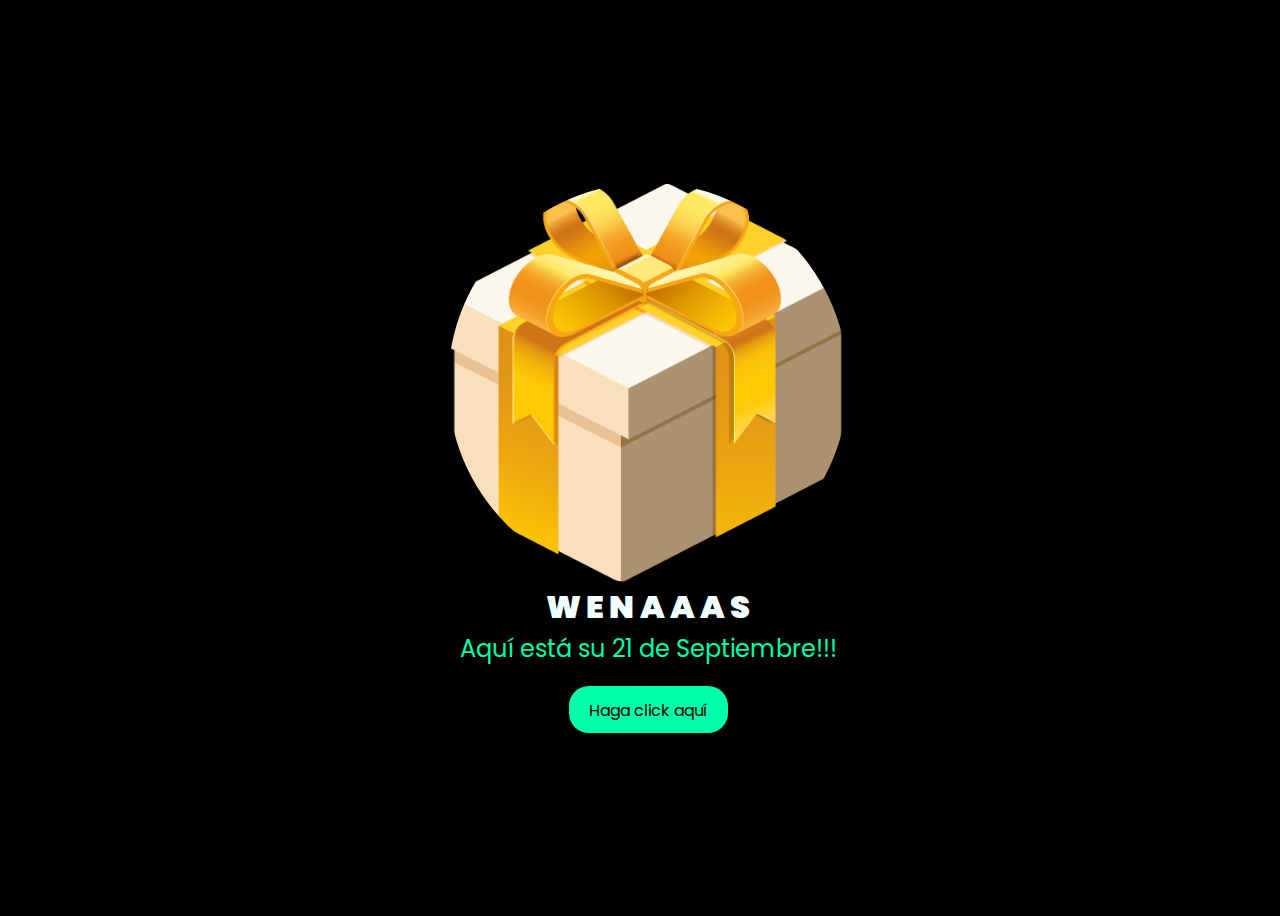
<file: index.html>
<!DOCTYPE html>
<html lang="en">
<head>
    <meta charset="UTF-8">
    <meta http-equiv="X-UA-Compatible" content="IE=edge">
    <meta name="viewport" content="width=device-width, initial-scale=1.0">
    <link rel="stylesheet" href="css/style.css">
    <img class="img" src="cajita.webp" alt="Descripción de la imagen">
    <title>pa usted</title>
</head>
<body>
    <div class="greetings">

        <span>W</span>
        <span>E</span>
        <span>N</span>
        <span>A</span>
        <span>A</span>
        <span>A</span>
        <span>S</span>
    </div>
    <div class="greetings">
      
    </div>
    <div class="description">
        <span>Aquí está su 21 de Septiembre!!!</span>
    </div>
    <div class="button">
        <button>
            <a href="FLORES.html">Haga click aquí</a>
        </button>
        
    </div>
</body>
</html>
</file>
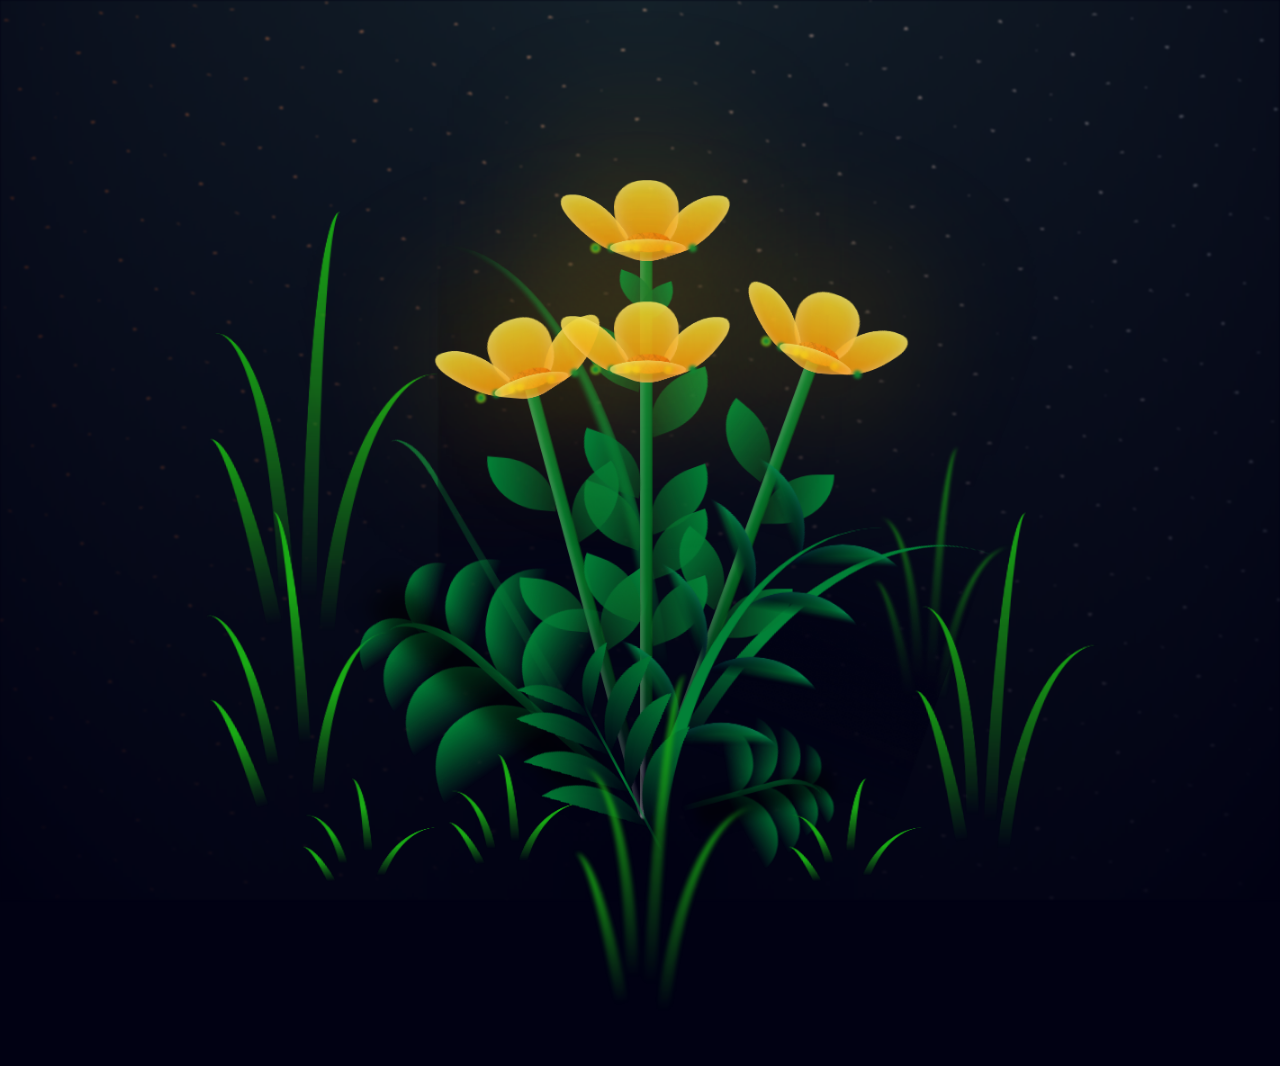
<file: FLORES.html>
<!DOCTYPE html>
<html lang="en" >
<head>
  <meta charset="UTF-8">
  <title>pa usted
  </title>
    <link rel="stylesheet" href="css/main.css">

</head>
<body>
<!-- partial:index.partial.html -->
<body class="container">
  <div class="night"></div>
  <div class="flowers">
    <div class="flower flower--1">
      <div class="flower__leafs flower__leafs--1">
        <div class="flower__leaf flower__leaf--1"></div>
        <div class="flower__leaf flower__leaf--2"></div>
        <div class="flower__leaf flower__leaf--3"></div>
        <div class="flower__leaf flower__leaf--4"></div>
        <div class="flower__white-circle"></div>

        <div class="flower__light flower__light--1"></div>
        <div class="flower__light flower__light--2"></div>
        <div class="flower__light flower__light--3"></div>
        <div class="flower__light flower__light--4"></div>
        <div class="flower__light flower__light--5"></div>
        <div class="flower__light flower__light--6"></div>
        <div class="flower__light flower__light--7"></div>
        <div class="flower__light flower__light--8"></div>

      </div>
      <div class="flower__line">
        <div class="flower__line__leaf flower__line__leaf--1"></div>
        <div class="flower__line__leaf flower__line__leaf--2"></div>
        <div class="flower__line__leaf flower__line__leaf--3"></div>
        <div class="flower__line__leaf flower__line__leaf--4"></div>
        <div class="flower__line__leaf flower__line__leaf--5"></div>
        <div class="flower__line__leaf flower__line__leaf--6"></div>
      </div>
    </div>

    <div class="flower flower--2">
      <div class="flower__leafs flower__leafs--2">
        <div class="flower__leaf flower__leaf--1"></div>
        <div class="flower__leaf flower__leaf--2"></div>
        <div class="flower__leaf flower__leaf--3"></div>
        <div class="flower__leaf flower__leaf--4"></div>
        <div class="flower__white-circle"></div>

        <div class="flower__light flower__light--1"></div>
        <div class="flower__light flower__light--2"></div>
        <div class="flower__light flower__light--3"></div>
        <div class="flower__light flower__light--4"></div>
        <div class="flower__light flower__light--5"></div>
        <div class="flower__light flower__light--6"></div>
        <div class="flower__light flower__light--7"></div>
        <div class="flower__light flower__light--8"></div>

      </div>
      <div class="flower__line">
        <div class="flower__line__leaf flower__line__leaf--1"></div>
        <div class="flower__line__leaf flower__line__leaf--2"></div>
        <div class="flower__line__leaf flower__line__leaf--3"></div>
        <div class="flower__line__leaf flower__line__leaf--4"></div>
      </div>
    </div>

    <div class="flower flower--3">
      <div class="flower__leafs flower__leafs--3">
        <div class="flower__leaf flower__leaf--1"></div>
        <div class="flower__leaf flower__leaf--2"></div>
        <div class="flower__leaf flower__leaf--3"></div>
        <div class="flower__leaf flower__leaf--4"></div>
        <div class="flower__white-circle"></div>

        <div class="flower__light flower__light--1"></div>
        <div class="flower__light flower__light--2"></div>
        <div class="flower__light flower__light--3"></div>
        <div class="flower__light flower__light--4"></div>
        <div class="flower__light flower__light--5"></div>
        <div class="flower__light flower__light--6"></div>
        <div class="flower__light flower__light--7"></div>
        <div class="flower__light flower__light--8"></div>

      </div>
      <div class="flower__line">
        <div class="flower__line__leaf flower__line__leaf--1"></div>
        <div class="flower__line__leaf flower__line__leaf--2"></div>
        <div class="flower__line__leaf flower__line__leaf--3"></div>
        <div class="flower__line__leaf flower__line__leaf--4"></div>
      </div>
    </div>
    <div class="flower flower--4">
      <div class="flower__leafs flower__leafs--3">
        <div class="flower__leaf flower__leaf--1"></div>
        <div class="flower__leaf flower__leaf--2"></div>
        <div class="flower__leaf flower__leaf--3"></div>
        <div class="flower__leaf flower__leaf--4"></div>
        <div class="flower__white-circle"></div>

        <div class="flower__light flower__light--1"></div>
        <div class="flower__light flower__light--2"></div>
        <div class="flower__light flower__light--3"></div>
        <div class="flower__light flower__light--4"></div>
        <div class="flower__light flower__light--5"></div>
        <div class="flower__light flower__light--6"></div>
        <div class="flower__light flower__light--7"></div>
        <div class="flower__light flower__light--8"></div>

      </div>
      <div class="flower__line">
        <div class="flower__line__leaf flower__line__leaf--1"></div>
        <div class="flower__line__leaf flower__line__leaf--2"></div>
        <div class="flower__line__leaf flower__line__leaf--3"></div>
        <div class="flower__line__leaf flower__line__leaf--4"></div>
      </div>
    </div>

    <div class="grow-ans" style="--d:1.2s">
      <div class="flower__g-long">
        <div class="flower__g-long__top"></div>
        <div class="flower__g-long__bottom"></div>
      </div>
    </div>

    <div class="growing-grass">
      <div class="flower__grass flower__grass--1">
        <div class="flower__grass--top"></div>
        <div class="flower__grass--bottom"></div>
        <div class="flower__grass__leaf flower__grass__leaf--1"></div>
        <div class="flower__grass__leaf flower__grass__leaf--2"></div>
        <div class="flower__grass__leaf flower__grass__leaf--3"></div>
        <div class="flower__grass__leaf flower__grass__leaf--4"></div>
        <div class="flower__grass__leaf flower__grass__leaf--5"></div>
        <div class="flower__grass__leaf flower__grass__leaf--6"></div>
        <div class="flower__grass__leaf flower__grass__leaf--7"></div>
        <div class="flower__grass__leaf flower__grass__leaf--8"></div>
        <div class="flower__grass__overlay"></div>
      </div>
    </div>

    <div class="growing-grass">
      <div class="flower__grass flower__grass--2">
        <div class="flower__grass--top"></div>
        <div class="flower__grass--bottom"></div>
        <div class="flower__grass__leaf flower__grass__leaf--1"></div>
        <div class="flower__grass__leaf flower__grass__leaf--2"></div>
        <div class="flower__grass__leaf flower__grass__leaf--3"></div>
        <div class="flower__grass__leaf flower__grass__leaf--4"></div>
        <div class="flower__grass__leaf flower__grass__leaf--5"></div>
        <div class="flower__grass__leaf flower__grass__leaf--6"></div>
        <div class="flower__grass__leaf flower__grass__leaf--7"></div>
        <div class="flower__grass__leaf flower__grass__leaf--8"></div>
        <div class="flower__grass__overlay"></div>
      </div>
    </div>

    <div class="grow-ans" style="--d:2.4s">
      <div class="flower__g-right flower__g-right--1">
        <div class="leaf"></div>
      </div>
    </div>

    <div class="grow-ans" style="--d:2.8s">
      <div class="flower__g-right flower__g-right--2">
        <div class="leaf"></div>
      </div>
    </div>

    <div class="grow-ans" style="--d:2.8s">
      <div class="flower__g-front">
        <div class="flower__g-front__leaf-wrapper flower__g-front__leaf-wrapper--1">
          <div class="flower__g-front__leaf"></div>
        </div>
        <div class="flower__g-front__leaf-wrapper flower__g-front__leaf-wrapper--2">
          <div class="flower__g-front__leaf"></div>
        </div>
        <div class="flower__g-front__leaf-wrapper flower__g-front__leaf-wrapper--3">
          <div class="flower__g-front__leaf"></div>
        </div>
        <div class="flower__g-front__leaf-wrapper flower__g-front__leaf-wrapper--4">
          <div class="flower__g-front__leaf"></div>
        </div>
        <div class="flower__g-front__leaf-wrapper flower__g-front__leaf-wrapper--5">
          <div class="flower__g-front__leaf"></div>
        </div>
        <div class="flower__g-front__leaf-wrapper flower__g-front__leaf-wrapper--6">
          <div class="flower__g-front__leaf"></div>
        </div>
        <div class="flower__g-front__leaf-wrapper flower__g-front__leaf-wrapper--7">
          <div class="flower__g-front__leaf"></div>
        </div>
        <div class="flower__g-front__leaf-wrapper flower__g-front__leaf-wrapper--8">
          <div class="flower__g-front__leaf"></div>
        </div>
        <div class="flower__g-front__line"></div>
      </div>
    </div>

    <div class="grow-ans" style="--d:3.2s">
      <div class="flower__g-fr">
        <div class="leaf"></div>
        <div class="flower__g-fr__leaf flower__g-fr__leaf--1"></div>
        <div class="flower__g-fr__leaf flower__g-fr__leaf--2"></div>
        <div class="flower__g-fr__leaf flower__g-fr__leaf--3"></div>
        <div class="flower__g-fr__leaf flower__g-fr__leaf--4"></div>
        <div class="flower__g-fr__leaf flower__g-fr__leaf--5"></div>
        <div class="flower__g-fr__leaf flower__g-fr__leaf--6"></div>
        <div class="flower__g-fr__leaf flower__g-fr__leaf--7"></div>
        <div class="flower__g-fr__leaf flower__g-fr__leaf--8"></div>
      </div>
    </div>

    <div class="long-g long-g--0">
      <div class="grow-ans" style="--d:3s">
        <div class="leaf leaf--0"></div>
      </div>
      <div class="grow-ans" style="--d:2.2s">
        <div class="leaf leaf--1"></div>
      </div>
      <div class="grow-ans" style="--d:3.4s">
        <div class="leaf leaf--2"></div>
      </div>
      <div class="grow-ans" style="--d:3.6s">
        <div class="leaf leaf--3"></div>
      </div>
    </div>

    <div class="long-g long-g--1">
      <div class="grow-ans" style="--d:3.6s">
        <div class="leaf leaf--0"></div>
      </div>
      <div class="grow-ans" style="--d:3.8s">
        <div class="leaf leaf--1"></div>
      </div>
      <div class="grow-ans" style="--d:4s">
        <div class="leaf leaf--2"></div>
      </div>
      <div class="grow-ans" style="--d:4.2s">
        <div class="leaf leaf--3"></div>
      </div>
    </div>

    <div class="long-g long-g--2">
      <div class="grow-ans" style="--d:4s">
        <div class="leaf leaf--0"></div>
      </div>
      <div class="grow-ans" style="--d:4.2s">
        <div class="leaf leaf--1"></div>
      </div>
      <div class="grow-ans" style="--d:4.4s">
        <div class="leaf leaf--2"></div>
      </div>
      <div class="grow-ans" style="--d:4.6s">
        <div class="leaf leaf--3"></div>
      </div>
    </div>

    <div class="long-g long-g--3">
      <div class="grow-ans" style="--d:4s">
        <div class="leaf leaf--0"></div>
      </div>
      <div class="grow-ans" style="--d:4.2s">
        <div class="leaf leaf--1"></div>
      </div>
      <div class="grow-ans" style="--d:3s">
        <div class="leaf leaf--2"></div>
      </div>
      <div class="grow-ans" style="--d:3.6s">
        <div class="leaf leaf--3"></div>
      </div>
    </div>

    <div class="long-g long-g--4">
      <div class="grow-ans" style="--d:4s">
        <div class="leaf leaf--0"></div>
      </div>
      <div class="grow-ans" style="--d:4.2s">
        <div class="leaf leaf--1"></div>
      </div>
      <div class="grow-ans" style="--d:3s">
        <div class="leaf leaf--2"></div>
      </div>
      <div class="grow-ans" style="--d:3.6s">
        <div class="leaf leaf--3"></div>
      </div>
    </div>

    <div class="long-g long-g--5">
      <div class="grow-ans" style="--d:4s">
        <div class="leaf leaf--0"></div>
      </div>
      <div class="grow-ans" style="--d:4.2s">
        <div class="leaf leaf--1"></div>
      </div>
      <div class="grow-ans" style="--d:3s">
        <div class="leaf leaf--2"></div>
      </div>
      <div class="grow-ans" style="--d:3.6s">
        <div class="leaf leaf--3"></div>
      </div>
    </div>

    <div class="long-g long-g--6">
      <div class="grow-ans" style="--d:4.2s">
        <div class="leaf leaf--0"></div>
      </div>
      <div class="grow-ans" style="--d:4.4s">
        <div class="leaf leaf--1"></div>
      </div>
      <div class="grow-ans" style="--d:4.6s">
        <div class="leaf leaf--2"></div>
      </div>
      <div class="grow-ans" style="--d:4.8s">
        <div class="leaf leaf--3"></div>
      </div>
    </div>

    <div class="long-g long-g--7">
      <div class="grow-ans" style="--d:3s">
        <div class="leaf leaf--0"></div>
      </div>
      <div class="grow-ans" style="--d:3.2s">
        <div class="leaf leaf--1"></div>
      </div>
      <div class="grow-ans" style="--d:3.5s">
        <div class="leaf leaf--2"></div>
      </div>
      <div class="grow-ans" style="--d:3.6s">
        <div class="leaf leaf--3"></div>
      </div>
    </div>
  </div>
  <script src="main.js"></script>
  <div class="bubbles">
    <div class="bubble"><svg class="heart" viewBox="0 0 32 32">
        <title>heart22</title>
        <path d="M23.6 2c-3.363 0-6.258 2.736-7.599 5.594-1.342-2.858-4.237-5.594-7.601-5.594-4.637 0-8.4 3.764-8.4 8.401 0 9.433 9.516 11.906 16.001 21.232 6.13-9.268 15.999-12.1 15.999-21.232 0-4.637-3.763-8.401-8.4-8.401z"></path>
      </svg>
    </div>
    <div class="bubble"><svg class="heart" viewBox="0 0 32 32">
        <title>heart22</title>
        <path d="M23.6 2c-3.363 0-6.258 2.736-7.599 5.594-1.342-2.858-4.237-5.594-7.601-5.594-4.637 0-8.4 3.764-8.4 8.401 0 9.433 9.516 11.906 16.001 21.232 6.13-9.268 15.999-12.1 15.999-21.232 0-4.637-3.763-8.401-8.4-8.401z"></path>
      </svg>
    </div>
    <div class="bubble"><svg class="heart" viewBox="0 0 32 32">
        <title>heart22</title>
        <path d="M23.6 2c-3.363 0-6.258 2.736-7.599 5.594-1.342-2.858-4.237-5.594-7.601-5.594-4.637 0-8.4 3.764-8.4 8.401 0 9.433 9.516 11.906 16.001 21.232 6.13-9.268 15.999-12.1 15.999-21.232 0-4.637-3.763-8.401-8.4-8.401z"></path>
      </svg>
    </div>
    <div class="bubble"><svg class="heart" viewBox="0 0 32 32">
        <title>heart22</title>
        <path d="M23.6 2c-3.363 0-6.258 2.736-7.599 5.594-1.342-2.858-4.237-5.594-7.601-5.594-4.637 0-8.4 3.764-8.4 8.401 0 9.433 9.516 11.906 16.001 21.232 6.13-9.268 15.999-12.1 15.999-21.232 0-4.637-3.763-8.401-8.4-8.401z"></path>
      </svg>
    </div>
    <div class="bubble"><svg class="heart" viewBox="0 0 32 32">
        <title>heart22</title>
        <path d="M23.6 2c-3.363 0-6.258 2.736-7.599 5.594-1.342-2.858-4.237-5.594-7.601-5.594-4.637 0-8.4 3.764-8.4 8.401 0 9.433 9.516 11.906 16.001 21.232 6.13-9.268 15.999-12.1 15.999-21.232 0-4.637-3.763-8.401-8.4-8.401z"></path>
      </svg>
    </div>
    <div class="bubble"><svg class="heart" viewBox="0 0 32 32">
        <title>heart22</title>
        <path d="M23.6 2c-3.363 0-6.258 2.736-7.599 5.594-1.342-2.858-4.237-5.594-7.601-5.594-4.637 0-8.4 3.764-8.4 8.401 0 9.433 9.516 11.906 16.001 21.232 6.13-9.268 15.999-12.1 15.999-21.232 0-4.637-3.763-8.401-8.4-8.401z"></path>
      </svg>
    </div>
    <div class="bubble"><svg class="heart" viewBox="0 0 32 32">
        <title>heart22</title>
        <path d="M23.6 2c-3.363 0-6.258 2.736-7.599 5.594-1.342-2.858-4.237-5.594-7.601-5.594-4.637 0-8.4 3.764-8.4 8.401 0 9.433 9.516 11.906 16.001 21.232 6.13-9.268 15.999-12.1 15.999-21.232 0-4.637-3.763-8.401-8.4-8.401z"></path>
      </svg>
    </div>
    <div class="bubble"><svg class="heart" viewBox="0 0 32 32">
        <title>heart22</title>
        <path d="M23.6 2c-3.363 0-6.258 2.736-7.599 5.594-1.342-2.858-4.237-5.594-7.601-5.594-4.637 0-8.4 3.764-8.4 8.401 0 9.433 9.516 11.906 16.001 21.232 6.13-9.268 15.999-12.1 15.999-21.232 0-4.637-3.763-8.401-8.4-8.401z"></path>
      </svg>
    </div>
    <div class="bubble"><svg class="heart" viewBox="0 0 32 32">
        <title>heart22</title>
        <path d="M23.6 2c-3.363 0-6.258 2.736-7.599 5.594-1.342-2.858-4.237-5.594-7.601-5.594-4.637 0-8.4 3.764-8.4 8.401 0 9.433 9.516 11.906 16.001 21.232 6.13-9.268 15.999-12.1 15.999-21.232 0-4.637-3.763-8.401-8.4-8.401z"></path>
      </svg>
    </div>
    <div class="bubble"><svg class="heart" viewBox="0 0 32 32">
        <title>heart22</title>
        <path d="M23.6 2c-3.363 0-6.258 2.736-7.599 5.594-1.342-2.858-4.237-5.594-7.601-5.594-4.637 0-8.4 3.764-8.4 8.401 0 9.433 9.516 11.906 16.001 21.232 6.13-9.268 15.999-12.1 15.999-21.232 0-4.637-3.763-8.401-8.4-8.401z"></path>
      </svg>
    </div>
    <div class="bubble"><svg class="heart" viewBox="0 0 32 32">
        <title>heart22</title>
        <path d="M23.6 2c-3.363 0-6.258 2.736-7.599 5.594-1.342-2.858-4.237-5.594-7.601-5.594-4.637 0-8.4 3.764-8.4 8.401 0 9.433 9.516 11.906 16.001 21.232 6.13-9.268 15.999-12.1 15.999-21.232 0-4.637-3.763-8.401-8.4-8.401z"></path>
      </svg>
    </div>
    <div class="bubble"><svg class="heart" viewBox="0 0 32 32">
        <title>heart22</title>
        <path d="M23.6 2c-3.363 0-6.258 2.736-7.599 5.594-1.342-2.858-4.237-5.594-7.601-5.594-4.637 0-8.4 3.764-8.4 8.401 0 9.433 9.516 11.906 16.001 21.232 6.13-9.268 15.999-12.1 15.999-21.232 0-4.637-3.763-8.401-8.4-8.401z"></path>
      </svg>
    </div>
    <div class="bubble"><svg class="heart" viewBox="0 0 32 32">
        <title>heart22</title>
        <path d="M23.6 2c-3.363 0-6.258 2.736-7.599 5.594-1.342-2.858-4.237-5.594-7.601-5.594-4.637 0-8.4 3.764-8.4 8.401 0 9.433 9.516 11.906 16.001 21.232 6.13-9.268 15.999-12.1 15.999-21.232 0-4.637-3.763-8.401-8.4-8.401z"></path>
      </svg>
    </div>
    <div class="bubble"><svg class="heart" viewBox="0 0 32 32">
        <title>heart22</title>
        <path d="M23.6 2c-3.363 0-6.258 2.736-7.599 5.594-1.342-2.858-4.237-5.594-7.601-5.594-4.637 0-8.4 3.764-8.4 8.401 0 9.433 9.516 11.906 16.001 21.232 6.13-9.268 15.999-12.1 15.999-21.232 0-4.637-3.763-8.401-8.4-8.401z"></path>
      </svg>
    </div>
    <div class="bubble"><svg class="heart" viewBox="0 0 32 32">
        <title>heart22</title>
        <path d="M23.6 2c-3.363 0-6.258 2.736-7.599 5.594-1.342-2.858-4.237-5.594-7.601-5.594-4.637 0-8.4 3.764-8.4 8.401 0 9.433 9.516 11.906 16.001 21.232 6.13-9.268 15.999-12.1 15.999-21.232 0-4.637-3.763-8.401-8.4-8.401z"></path>
      </svg>
    </div>
    <div class="bubble"><svg class="heart" viewBox="0 0 32 32">
        <title>heart22</title>
        <path d="M23.6 2c-3.363 0-6.258 2.736-7.599 5.594-1.342-2.858-4.237-5.594-7.601-5.594-4.637 0-8.4 3.764-8.4 8.401 0 9.433 9.516 11.906 16.001 21.232 6.13-9.268 15.999-12.1 15.999-21.232 0-4.637-3.763-8.401-8.4-8.401z"></path>
      </svg>
    </div>
    <div class="bubble"><svg class="heart" viewBox="0 0 32 32">
        <title>heart22</title>
        <path d="M23.6 2c-3.363 0-6.258 2.736-7.599 5.594-1.342-2.858-4.237-5.594-7.601-5.594-4.637 0-8.4 3.764-8.4 8.401 0 9.433 9.516 11.906 16.001 21.232 6.13-9.268 15.999-12.1 15.999-21.232 0-4.637-3.763-8.401-8.4-8.401z"></path>
      </svg>
    </div>
    <div class="bubble"><svg class="heart" viewBox="0 0 32 32">
        <title>heart22</title>
        <path d="M23.6 2c-3.363 0-6.258 2.736-7.599 5.594-1.342-2.858-4.237-5.594-7.601-5.594-4.637 0-8.4 3.764-8.4 8.401 0 9.433 9.516 11.906 16.001 21.232 6.13-9.268 15.999-12.1 15.999-21.232 0-4.637-3.763-8.401-8.4-8.401z"></path>
      </svg>
    </div>
    <div class="bubble"><svg class="heart" viewBox="0 0 32 32">
        <title>heart22</title>
        <path d="M23.6 2c-3.363 0-6.258 2.736-7.599 5.594-1.342-2.858-4.237-5.594-7.601-5.594-4.637 0-8.4 3.764-8.4 8.401 0 9.433 9.516 11.906 16.001 21.232 6.13-9.268 15.999-12.1 15.999-21.232 0-4.637-3.763-8.401-8.4-8.401z"></path>
      </svg>
    </div>
    <div class="bubble"><svg class="heart" viewBox="0 0 32 32">
        <title>heart22</title>
        <path d="M23.6 2c-3.363 0-6.258 2.736-7.599 5.594-1.342-2.858-4.237-5.594-7.601-5.594-4.637 0-8.4 3.764-8.4 8.401 0 9.433 9.516 11.906 16.001 21.232 6.13-9.268 15.999-12.1 15.999-21.232 0-4.637-3.763-8.401-8.4-8.401z"></path>
      </svg>
</body>
<!-- partial -->
  <script  src="./script.js"></script>

</body>
</html>
</file>
<file: css/style.css>
@import url('https://fonts.googleapis.com/css2?family=Poppins:ital,wght@0,500;1,900&display=swap');
*{
    font-family: 'Poppins',cursive;
}
body{
    color: azure;
    width: 100%;
    height: 100vh;
    display: flex;
    flex-direction: column;
    align-items: center;
    justify-content: center;
    background-color: black;
}
.greetings{
    font-size: 2rem;
    font-weight: 900;
}
.greetings > span{
    animation: glow 2.5s ease-in-out infinite;
}
@keyframes glow{
    0%, 100%{
        color: #fff;
        text-shadow: 0 0 12px #00ff99, 0 0 50px #00ff99, 0 0 100px #00ff99;
    }
    10%, 90%{
        color: #696565;
        text-shadow: none;
    }
}
.greetings > span:nth-child(2){
    animation-delay: .2s ;
}
.greetings > span:nth-child(3){
    animation-delay: .4s ;
}
.greetings > span:nth-child(4){
    animation-delay: .6s;
}
.greetings > span:nth-child(5){
    animation-delay: .8s;
}

.description{
    font-size: 1.5rem;
    margin-bottom: 20px;
}

.button a{
    text-decoration: none;
    font-size: 1rem;
    color: #111;
}

@media screen and (max-width:574px){
    .greetings{
        display: block;
        font-size: 3rem;
        font-weight: 500;
        text-align: center;
    }
    .description{
        font-size: 1rem;
    }
    
    .button a{
        font-size: .5rem;
    }
}

.description{
    color: #00ffa6;
}

/* Estilo para el botón */
.button button {
    background-color: rgb(0, 255, 170); /* Fondo amarillo */
    border: none; /* Sin bordes */
    padding: 10px 20px; /* Ajusta el relleno según tu preferencia */
    font-size: 18px; /* Tamaño de fuente */
    cursor: pointer;
    position: relative; /* Necesario para el resplandor */
    border-radius: 20px; /* Esquinas redondeadas */
    transition: background-color 0.3s ease-in-out; /* Transición suave para el color de fondo */
  }
  
  /* Estilo para el enlace dentro del botón */
  .button button a {
    text-decoration: none; /* Elimina el subrayado del enlace */
    color: inherit; /* Hereda el color del texto del botón */
  }
  
  /* Efecto de resplandor al pasar el cursor sobre el botón */
  .button button:hover {
    background-color: rgb(0, 255, 179); /* Cambia el color de fondo al pasar el mouse a naranja */
    box-shadow: 0 0 10px rgb(255, 94, 0), 0 0 20px rgb(0, 255, 179), 0 0 30px rgb(0, 255, 187); /* Efecto de resplandor amarillo */
  }
  
  .img {
    border-radius: 50%;
    width: 400px;
    height: 400px;
  }
</file>
<file: css/main.css>
*,
*::after,
*::before {
  padding: 0;
  margin: 0;
  box-sizing: border-box;
}

:root {
  --dark-color: #010113;
}

body {
  display: flex;
  align-items: flex-end;
  justify-content: center;
  min-height: 100vh;
  background-color: var(--dark-color);
  overflow: hidden;
  perspective: 1000px;
}
.night {
  position: fixed;
  left: 50%;
  top: 0;
  transform: translateX(-50%);
  width: 100%;
  height: 100%;
  filter: blur(0.1vmin);
  background-image: radial-gradient(
      ellipse at top,
      transparent 0%,
      var(--dark-color)
    ),
    radial-gradient(
      ellipse at bottom,
      var(--dark-color),
      rgba(145, 233, 255, 0.2)
    ),
    repeating-linear-gradient(
      220deg,
      rgb(0, 0, 0) 0px,
      rgb(0, 0, 0) 19px,
      transparent 19px,
      transparent 22px
    ),
    repeating-linear-gradient(
      189deg,
      rgb(0, 0, 0) 0px,
      rgb(0, 0, 0) 19px,
      transparent 19px,
      transparent 22px
    ),
    repeating-linear-gradient(
      148deg,
      rgb(0, 0, 0) 0px,
      rgb(0, 0, 0) 19px,
      transparent 19px,
      transparent 22px
    ),
    linear-gradient(90deg, rgb(255, 94, 0), rgb(240, 240, 240));
}

.flowers {
  position: relative;
  transform: scale(0.9);
}

.flower {
  position: absolute;
  bottom: 10vmin;
  transform-origin: bottom center;
  z-index: 10;
  --fl-speed: 0.8s;
}
.flower--1 {
  -webkit-animation: moving-flower-1 4s linear infinite;
  animation: moving-flower-1 4s linear infinite;
}
.flower--1 .flower__line {
  height: 70vmin;
  -webkit-animation-delay: 0.3s;
  animation-delay: 0.3s;
}
.flower--1 .flower__line__leaf--1 {
  -webkit-animation: blooming-leaf-right var(--fl-speed) 1.6s backwards;
  animation: blooming-leaf-right var(--fl-speed) 1.6s backwards;
}
.flower--1 .flower__line__leaf--2 {
  -webkit-animation: blooming-leaf-right var(--fl-speed) 1.4s backwards;
  animation: blooming-leaf-right var(--fl-speed) 1.4s backwards;
}
.flower--1 .flower__line__leaf--3 {
  -webkit-animation: blooming-leaf-left var(--fl-speed) 1.2s backwards;
  animation: blooming-leaf-left var(--fl-speed) 1.2s backwards;
}
.flower--1 .flower__line__leaf--4 {
  -webkit-animation: blooming-leaf-left var(--fl-speed) 1s backwards;
  animation: blooming-leaf-left var(--fl-speed) 1s backwards;
}
.flower--1 .flower__line__leaf--5 {
  -webkit-animation: blooming-leaf-right var(--fl-speed) 1.8s backwards;
  animation: blooming-leaf-right var(--fl-speed) 1.8s backwards;
}
.flower--1 .flower__line__leaf--6 {
  -webkit-animation: blooming-leaf-left var(--fl-speed) 2s backwards;
  animation: blooming-leaf-left var(--fl-speed) 2s backwards;
}
.flower--2 {
  left: 50%;
  transform: rotate(20deg);
  -webkit-animation: moving-flower-2 4s linear infinite;
  animation: moving-flower-2 4s linear infinite;
}
.flower--2 .flower__line {
  height: 60vmin;
  -webkit-animation-delay: 0.6s;
  animation-delay: 0.6s;
}
.flower--2 .flower__line__leaf--1 {
  -webkit-animation: blooming-leaf-right var(--fl-speed) 1.9s backwards;
  animation: blooming-leaf-right var(--fl-speed) 1.9s backwards;
}
.flower--2 .flower__line__leaf--2 {
  -webkit-animation: blooming-leaf-right var(--fl-speed) 1.7s backwards;
  animation: blooming-leaf-right var(--fl-speed) 1.7s backwards;
}
.flower--2 .flower__line__leaf--3 {
  -webkit-animation: blooming-leaf-left var(--fl-speed) 1.5s backwards;
  animation: blooming-leaf-left var(--fl-speed) 1.5s backwards;
}
.flower--2 .flower__line__leaf--4 {
  -webkit-animation: blooming-leaf-left var(--fl-speed) 1.3s backwards;
  animation: blooming-leaf-left var(--fl-speed) 1.3s backwards;
}
.flower--3 {
  left: 50%;
  transform: rotate(-15deg);
  -webkit-animation: moving-flower-3 4s linear infinite;
  animation: moving-flower-3 4s linear infinite;
}
.flower--3 .flower__line {
  -webkit-animation-delay: 0.9s;
  animation-delay: 0.9s;
}
.flower--3 .flower__line__leaf--1 {
  -webkit-animation: blooming-leaf-right var(--fl-speed) 2.5s backwards;
  animation: blooming-leaf-right var(--fl-speed) 2.5s backwards;
}
.flower--3 .flower__line__leaf--2 {
  -webkit-animation: blooming-leaf-right var(--fl-speed) 2.3s backwards;
  animation: blooming-leaf-right var(--fl-speed) 2.3s backwards;
}
.flower--3 .flower__line__leaf--3 {
  -webkit-animation: blooming-leaf-left var(--fl-speed) 2.1s backwards;
  animation: blooming-leaf-left var(--fl-speed) 2.1s backwards;
}
.flower--3 .flower__line__leaf--4 {
  -webkit-animation: blooming-leaf-left var(--fl-speed) 1.9s backwards;
  animation: blooming-leaf-left var(--fl-speed) 1.9s backwards;
}
.flower__leafs {
  position: relative;
  -webkit-animation: blooming-flower 2s backwards;
  animation: blooming-flower 2s backwards;
}
.flower__leafs--1 {
  -webkit-animation-delay: 1.1s;
  animation-delay: 1.1s;
}
.flower__leafs--2 {
  -webkit-animation-delay: 1.4s;
  animation-delay: 1.4s;
}
.flower__leafs--3 {
  -webkit-animation-delay: 1.7s;
  animation-delay: 1.7s;
}
.flower__leafs::after {
  content: "";
  position: absolute;
  left: 0;
  top: 0;
  transform: translate(-50%, -100%);
  width: 8vmin;
  height: 8vmin;
  background-color: #e7b201;
  filter: blur(10vmin);
}
.flower__leaf {
  position: absolute;
  bottom: 0;
  left: 50%;
  width: 8vmin;
  height: 11vmin;
  border-radius: 51% 49% 47% 53%/44% 45% 55% 69%;
  background-color: #e6f331;
  background-image: linear-gradient(to top, #f58e07, #ecda36);
  transform-origin: bottom center;
  opacity: 0.9;
  box-shadow: inset 0 0 2vmin rgba(255, 255, 255, 0.5);
}
.flower__leaf--1 {
  transform: translate(-10%, 1%) rotateY(40deg) rotateX(-50deg);
}
.flower__leaf--2 {
  transform: translate(-50%, -4%) rotateX(40deg);
}
.flower__leaf--3 {
  transform: translate(-90%, 0%) rotateY(45deg) rotateX(50deg);
}
.flower__leaf--4 {
  width: 8vmin;
  height: 8vmin;
  transform-origin: bottom left;
  border-radius: 4vmin 10vmin 4vmin 4vmin;
  transform: translate(0%, 18%) rotateX(70deg) rotate(-43deg);
  background-image: linear-gradient(to top, #f58e07, #ecda36);
  z-index: 1;
  opacity: 0.8;
}
.flower__white-circle {
  position: absolute;
  left: -3.5vmin;
  top: -3vmin;
  width: 9vmin;
  height: 4vmin;
  border-radius: 50%;
  background-color: linear-gradient(to top, #f58e07, #ecda36);
}
.flower__white-circle::after {
  content: "";
  position: absolute;
  left: 50%;
  top: 45%;
  transform: translate(-50%, -50%);
  width: 60%;
  height: 60%;
  border-radius: inherit;
  background-image: repeating-linear-gradient(
      135deg,
      rgba(0, 0, 0, 0.03) 0px,
      rgba(0, 0, 0, 0.03) 1px,
      transparent 1px,
      transparent 12px
    ),
    repeating-linear-gradient(
      45deg,
      rgba(0, 0, 0, 0.03) 0px,
      rgba(0, 0, 0, 0.03) 1px,
      transparent 1px,
      transparent 12px
    ),
    repeating-linear-gradient(
      67.5deg,
      rgba(0, 0, 0, 0.03) 0px,
      rgba(0, 0, 0, 0.03) 1px,
      transparent 1px,
      transparent 12px
    ),
    repeating-linear-gradient(
      135deg,
      rgba(0, 0, 0, 0.03) 0px,
      rgba(0, 0, 0, 0.03) 1px,
      transparent 1px,
      transparent 12px
    ),
    repeating-linear-gradient(
      45deg,
      rgba(0, 0, 0, 0.03) 0px,
      rgba(0, 0, 0, 0.03) 1px,
      transparent 1px,
      transparent 12px
    ),
    repeating-linear-gradient(
      112.5deg,
      rgba(0, 0, 0, 0.03) 0px,
      rgba(0, 0, 0, 0.03) 1px,
      transparent 1px,
      transparent 12px
    ),
    repeating-linear-gradient(
      112.5deg,
      rgba(0, 0, 0, 0.03) 0px,
      rgba(0, 0, 0, 0.03) 1px,
      transparent 1px,
      transparent 12px
    ),
    repeating-linear-gradient(
      45deg,
      rgba(0, 0, 0, 0.03) 0px,
      rgba(0, 0, 0, 0.03) 1px,
      transparent 1px,
      transparent 12px
    ),
    repeating-linear-gradient(
      22.5deg,
      rgba(0, 0, 0, 0.03) 0px,
      rgba(0, 0, 0, 0.03) 1px,
      transparent 1px,
      transparent 12px
    ),
    repeating-linear-gradient(
      45deg,
      rgba(0, 0, 0, 0.03) 0px,
      rgba(0, 0, 0, 0.03) 1px,
      transparent 1px,
      transparent 12px
    ),
    repeating-linear-gradient(
      22.5deg,
      rgba(0, 0, 0, 0.03) 0px,
      rgba(0, 0, 0, 0.03) 1px,
      transparent 1px,
      transparent 12px
    ),
    repeating-linear-gradient(
      135deg,
      rgba(0, 0, 0, 0.03) 0px,
      rgba(0, 0, 0, 0.03) 1px,
      transparent 1px,
      transparent 12px
    ),
    repeating-linear-gradient(
      157.5deg,
      rgba(0, 0, 0, 0.03) 0px,
      rgba(0, 0, 0, 0.03) 1px,
      transparent 1px,
      transparent 12px
    ),
    repeating-linear-gradient(
      67.5deg,
      rgba(0, 0, 0, 0.03) 0px,
      rgba(0, 0, 0, 0.03) 1px,
      transparent 1px,
      transparent 12px
    ),
    repeating-linear-gradient(
      67.5deg,
      rgba(0, 0, 0, 0.03) 0px,
      rgba(0, 0, 0, 0.03) 1px,
      transparent 1px,
      transparent 12px
    ),
    linear-gradient(90deg, rgb(235, 154, 34), rgb(235, 111, 9));
}
.flower__line {
  height: 55vmin;
  width: 1.5vmin;
  background-image: linear-gradient(
      to left,
      rgba(0, 0, 0, 0.2),
      transparent,
      rgba(255, 255, 255, 0.2)
    ),
    linear-gradient(to top, transparent 10%, #056d24, #028137);
  box-shadow: inset 0 0 2px rgba(0, 0, 0, 0.5);
  -webkit-animation: grow-flower-tree 4s backwards;
  animation: grow-flower-tree 4s backwards;
}
.flower__line__leaf {
  --w: 7vmin;
  --h: calc(var(--w) + 2vmin);
  position: absolute;
  top: 20%;
  left: 90%;
  width: var(--w);
  height: var(--h);
  border-top-right-radius: var(--h);
  border-bottom-left-radius: var(--h);
  background-image: linear-gradient(to top, rgba(12, 94, 32, 0.4), #028137);
}
.flower__line__leaf--1 {
  transform: rotate(70deg) rotateY(30deg);
}
.flower__line__leaf--2 {
  top: 45%;
  transform: rotate(70deg) rotateY(30deg);
}
.flower__line__leaf--3,
.flower__line__leaf--4,
.flower__line__leaf--6 {
  border-top-right-radius: 0;
  border-bottom-left-radius: 0;
  border-top-left-radius: var(--h);
  border-bottom-right-radius: var(--h);
  left: -460%;
  top: 12%;
  transform: rotate(-70deg) rotateY(30deg);
}
.flower__line__leaf--4 {
  top: 40%;
}
.flower__line__leaf--5 {
  top: 0;
  transform-origin: left;
  transform: rotate(70deg) rotateY(30deg) scale(0.6);
}
.flower__line__leaf--6 {
  top: -2%;
  left: -450%;
  transform-origin: right;
  transform: rotate(-70deg) rotateY(30deg) scale(0.6);
}
.flower__light {
  position: absolute;
  bottom: 0vmin;
  width: 1vmin;
  height: 1vmin;
  background-color: rgb(255, 251, 0);
  border-radius: 50%;
  filter: blur(0.2vmin);
  -webkit-animation: light-ans 4s linear infinite backwards;
  animation: light-ans 4s linear infinite backwards;
}
.flower__light:nth-child(odd) {
  background-color: #028137;
}
.flower__light--1 {
  left: -2vmin;
  -webkit-animation-delay: 1s;
  animation-delay: 1s;
}
.flower__light--2 {
  left: 3vmin;
  -webkit-animation-delay: 0.5s;
  animation-delay: 0.5s;
}
.flower__light--3 {
  left: -6vmin;
  -webkit-animation-delay: 0.3s;
  animation-delay: 0.3s;
}
.flower__light--4 {
  left: 6vmin;
  -webkit-animation-delay: 0.9s;
  animation-delay: 0.9s;
}
.flower__light--5 {
  left: -1vmin;
  -webkit-animation-delay: 1.5s;
  animation-delay: 1.5s;
}
.flower__light--6 {
  left: -4vmin;
  -webkit-animation-delay: 3s;
  animation-delay: 3s;
}
.flower__light--7 {
  left: 3vmin;
  -webkit-animation-delay: 2s;
  animation-delay: 2s;
}
.flower__light--8 {
  left: -6vmin;
  -webkit-animation-delay: 3.5s;
  animation-delay: 3.5s;
}
.flower__grass {
  --c: #028137;
  --line-w: 1.5vmin;
  position: absolute;
  bottom: 12vmin;
  left: -7vmin;
  display: flex;
  flex-direction: column;
  align-items: flex-end;
  z-index: 20;
  transform-origin: bottom center;
  transform: rotate(-48deg) rotateY(40deg);
}
.flower__grass--1 {
  -webkit-animation: moving-grass 2s linear infinite;
  animation: moving-grass 2s linear infinite;
}
.flower__grass--2 {
  left: 2vmin;
  bottom: 10vmin;
  transform: scale(0.5) rotate(75deg) rotateX(10deg) rotateY(-200deg);
  opacity: 0.8;
  z-index: 0;
  -webkit-animation: moving-grass--2 1.5s linear infinite;
  animation: moving-grass--2 1.5s linear infinite;
}
.flower__grass--top {
  width: 7vmin;
  height: 10vmin;
  border-top-right-radius: 100%;
  border-right: var(--line-w) solid var(--c);
  transform-origin: bottom center;
  transform: rotate(-2deg);
}
.flower__grass--bottom {
  margin-top: -2px;
  width: var(--line-w);
  height: 25vmin;
  background-image: linear-gradient(to top, transparent, var(--c));
}
.flower__grass__leaf {
  --size: 10vmin;
  position: absolute;
  width: calc(var(--size) * 2.1);
  height: var(--size);
  border-top-left-radius: var(--size);
  border-top-right-radius: var(--size);
  background-image: linear-gradient(
    to top,
    transparent,
    transparent 30%,
    var(--c)
  );
  z-index: 100;
}
.flower__grass__leaf--1 {
  top: -6%;
  left: 30%;
  --size: 6vmin;
  transform: rotate(-20deg);
  -webkit-animation: growing-grass-ans--1 2s 2.6s backwards;
  animation: growing-grass-ans--1 2s 2.6s backwards;
}
@-webkit-keyframes growing-grass-ans--1 {
  0% {
    transform-origin: bottom left;
    transform: rotate(-20deg) scale(0);
  }
}
@keyframes growing-grass-ans--1 {
  0% {
    transform-origin: bottom left;
    transform: rotate(-20deg) scale(0);
  }
}
.flower__grass__leaf--2 {
  top: -5%;
  left: -110%;
  --size: 6vmin;
  transform: rotate(10deg);
  -webkit-animation: growing-grass-ans--2 2s 2.4s linear backwards;
  animation: growing-grass-ans--2 2s 2.4s linear backwards;
}
@-webkit-keyframes growing-grass-ans--2 {
  0% {
    transform-origin: bottom right;
    transform: rotate(10deg) scale(0);
  }
}
@keyframes growing-grass-ans--2 {
  0% {
    transform-origin: bottom right;
    transform: rotate(10deg) scale(0);
  }
}
.flower__grass__leaf--3 {
  top: 5%;
  left: 60%;
  --size: 8vmin;
  transform: rotate(-18deg) rotateX(-20deg);
  -webkit-animation: growing-grass-ans--3 2s 2.2s linear backwards;
  animation: growing-grass-ans--3 2s 2.2s linear backwards;
}
@-webkit-keyframes growing-grass-ans--3 {
  0% {
    transform-origin: bottom left;
    transform: rotate(-18deg) rotateX(-20deg) scale(0);
  }
}
@keyframes growing-grass-ans--3 {
  0% {
    transform-origin: bottom left;
    transform: rotate(-18deg) rotateX(-20deg) scale(0);
  }
}
.flower__grass__leaf--4 {
  top: 6%;
  left: -135%;
  --size: 8vmin;
  transform: rotate(2deg);
  -webkit-animation: growing-grass-ans--4 2s 2s linear backwards;
  animation: growing-grass-ans--4 2s 2s linear backwards;
}
@-webkit-keyframes growing-grass-ans--4 {
  0% {
    transform-origin: bottom right;
    transform: rotate(2deg) scale(0);
  }
}
@keyframes growing-grass-ans--4 {
  0% {
    transform-origin: bottom right;
    transform: rotate(2deg) scale(0);
  }
}
.flower__grass__leaf--5 {
  top: 20%;
  left: 60%;
  --size: 10vmin;
  transform: rotate(-24deg) rotateX(-20deg);
  -webkit-animation: growing-grass-ans--5 2s 1.8s linear backwards;
  animation: growing-grass-ans--5 2s 1.8s linear backwards;
}
@-webkit-keyframes growing-grass-ans--5 {
  0% {
    transform-origin: bottom left;
    transform: rotate(-24deg) rotateX(-20deg) scale(0);
  }
}
@keyframes growing-grass-ans--5 {
  0% {
    transform-origin: bottom left;
    transform: rotate(-24deg) rotateX(-20deg) scale(0);
  }
}
.flower__grass__leaf--6 {
  top: 22%;
  left: -180%;
  --size: 10vmin;
  transform: rotate(10deg);
  -webkit-animation: growing-grass-ans--6 2s 1.6s linear backwards;
  animation: growing-grass-ans--6 2s 1.6s linear backwards;
}
@-webkit-keyframes growing-grass-ans--6 {
  0% {
    transform-origin: bottom right;
    transform: rotate(10deg) scale(0);
  }
}
@keyframes growing-grass-ans--6 {
  0% {
    transform-origin: bottom right;
    transform: rotate(10deg) scale(0);
  }
}
.flower__grass__leaf--7 {
  top: 39%;
  left: 70%;
  --size: 10vmin;
  transform: rotate(-10deg);
  -webkit-animation: growing-grass-ans--7 2s 1.4s linear backwards;
  animation: growing-grass-ans--7 2s 1.4s linear backwards;
}
@-webkit-keyframes growing-grass-ans--7 {
  0% {
    transform-origin: bottom left;
    transform: rotate(-10deg) scale(0);
  }
}
@keyframes growing-grass-ans--7 {
  0% {
    transform-origin: bottom left;
    transform: rotate(-10deg) scale(0);
  }
}
.flower__grass__leaf--8 {
  top: 40%;
  left: -215%;
  --size: 11vmin;
  transform: rotate(10deg);
  -webkit-animation: growing-grass-ans--8 2s 1.2s linear backwards;
  animation: growing-grass-ans--8 2s 1.2s linear backwards;
}
@-webkit-keyframes growing-grass-ans--8 {
  0% {
    transform-origin: bottom right;
    transform: rotate(10deg) scale(0);
  }
}
@keyframes growing-grass-ans--8 {
  0% {
    transform-origin: bottom right;
    transform: rotate(10deg) scale(0);
  }
}
.flower__grass__overlay {
  position: absolute;
  top: -10%;
  right: 0%;
  width: 100%;
  height: 100%;
  background-color: rgba(0, 0, 0, 0.6);
  filter: blur(1.5vmin);
  z-index: 100;
}
.flower__g-long {
  --w: 2vmin;
  --h: 6vmin;
  --c: #0d6632;
  position: absolute;
  bottom: 10vmin;
  left: -3vmin;
  transform-origin: bottom center;
  transform: rotate(-30deg) rotateY(-20deg);
  display: flex;
  flex-direction: column;
  align-items: flex-end;
  -webkit-animation: flower-g-long-ans 3s linear infinite;
  animation: flower-g-long-ans 3s linear infinite;
}
@-webkit-keyframes flower-g-long-ans {
  0%,
  100% {
    transform: rotate(-30deg) rotateY(-20deg);
  }
  50% {
    transform: rotate(-32deg) rotateY(-20deg);
  }
}
@keyframes flower-g-long-ans {
  0%,
  100% {
    transform: rotate(-30deg) rotateY(-20deg);
  }
  50% {
    transform: rotate(-32deg) rotateY(-20deg);
  }
}
.flower__g-long__top {
  top: calc(var(--h) * -1);
  width: calc(var(--w) + 1vmin);
  height: var(--h);
  border-top-right-radius: 100%;
  border-right: 0.7vmin solid var(--c);
  transform: translate(-0.7vmin, 1vmin);
}
.flower__g-long__bottom {
  width: var(--w);
  height: 50vmin;
  transform-origin: bottom center;
  background-image: linear-gradient(to top, transparent 30%, var(--c));
  box-shadow: inset 0 0 2px rgba(0, 0, 0, 0.5);
  -webkit-clip-path: polygon(35% 0, 65% 1%, 100% 100%, 0% 100%);
  clip-path: polygon(35% 0, 65% 1%, 100% 100%, 0% 100%);
}
.flower__g-right {
  position: absolute;
  bottom: 6vmin;
  left: -2vmin;
  transform-origin: bottom left;
  transform: rotate(20deg);
}
.flower__g-right .leaf {
  width: 30vmin;
  height: 50vmin;
  border-top-left-radius: 100%;
  border-left: 2vmin solid #028137;
  background-image: linear-gradient(
    to bottom,
    transparent,
    var(--dark-color) 60%
  );
  -webkit-mask-image: linear-gradient(to top, transparent 30%, #028137 60%);
}
.flower__g-right--1 {
  -webkit-animation: flower-g-right-ans 2.5s linear infinite;
  animation: flower-g-right-ans 2.5s linear infinite;
}
.flower__g-right--2 {
  left: 5vmin;
  transform: rotateY(-180deg);
  -webkit-animation: flower-g-right-ans--2 3s linear infinite;
  animation: flower-g-right-ans--2 3s linear infinite;
}
.flower__g-right--2 .leaf {
  height: 75vmin;
  filter: blur(0.3vmin);
  opacity: 0.8;
}
@-webkit-keyframes flower-g-right-ans {
  0%,
  100% {
    transform: rotate(20deg);
  }
  50% {
    transform: rotate(24deg) rotateX(-20deg);
  }
}
@keyframes flower-g-right-ans {
  0%,
  100% {
    transform: rotate(20deg);
  }
  50% {
    transform: rotate(24deg) rotateX(-20deg);
  }
}
@-webkit-keyframes flower-g-right-ans--2 {
  0%,
  100% {
    transform: rotateY(-180deg) rotate(0deg) rotateX(-20deg);
  }
  50% {
    transform: rotateY(-180deg) rotate(6deg) rotateX(-20deg);
  }
}
@keyframes flower-g-right-ans--2 {
  0%,
  100% {
    transform: rotateY(-180deg) rotate(0deg) rotateX(-20deg);
  }
  50% {
    transform: rotateY(-180deg) rotate(6deg) rotateX(-20deg);
  }
}
.flower__g-front {
  position: absolute;
  bottom: 6vmin;
  left: 2.5vmin;
  z-index: 100;
  transform-origin: bottom center;
  transform: rotate(-28deg) rotateY(30deg) scale(1.04);
  -webkit-animation: flower__g-front-ans 2s linear infinite;
  animation: flower__g-front-ans 2s linear infinite;
}
@-webkit-keyframes flower__g-front-ans {
  0%,
  100% {
    transform: rotate(-28deg) rotateY(30deg) scale(1.04);
  }
  50% {
    transform: rotate(-35deg) rotateY(40deg) scale(1.04);
  }
}
@keyframes flower__g-front-ans {
  0%,
  100% {
    transform: rotate(-28deg) rotateY(30deg) scale(1.04);
  }
  50% {
    transform: rotate(-35deg) rotateY(40deg) scale(1.04);
  }
}
.flower__g-front__line {
  width: 0.3vmin;
  height: 20vmin;
  background-image: linear-gradient(
    to top,
    transparent,
    #028137,
    transparent 100%
  );
  position: relative;
}
.flower__g-front__leaf-wrapper {
  position: absolute;
  top: 0;
  left: 0;
  transform-origin: bottom left;
  transform: rotate(10deg);
}
.flower__g-front__leaf-wrapper:nth-child(even) {
  left: 0vmin;
  transform: rotateY(-180deg) rotate(5deg);
  -webkit-animation: flower__g-front__leaf-left-ans 1s ease-in backwards;
  animation: flower__g-front__leaf-left-ans 1s ease-in backwards;
}
.flower__g-front__leaf-wrapper:nth-child(odd) {
  -webkit-animation: flower__g-front__leaf-ans 1s ease-in backwards;
  animation: flower__g-front__leaf-ans 1s ease-in backwards;
}
.flower__g-front__leaf-wrapper--1 {
  top: -8vmin;
  transform: scale(0.7);
  -webkit-animation: flower__g-front__leaf-ans 1s 5.5s ease-in backwards !important;
  animation: flower__g-front__leaf-ans 1s 5.5s ease-in backwards !important;
}
.flower__g-front__leaf-wrapper--2 {
  top: -8vmin;
  transform: rotateY(-180deg) scale(0.7) !important;
  -webkit-animation: flower__g-front__leaf-left-ans-2 1s 4.6s ease-in backwards !important;
  animation: flower__g-front__leaf-left-ans-2 1s 4.6s ease-in backwards !important;
}
.flower__g-front__leaf-wrapper--3 {
  top: -3vmin;
  -webkit-animation: flower__g-front__leaf-ans 1s 4.6s ease-in backwards;
  animation: flower__g-front__leaf-ans 1s 4.6s ease-in backwards;
}
.flower__g-front__leaf-wrapper--4 {
  top: -3vmin;
  transform: rotateY(-180deg) scale(0.9) !important;
  -webkit-animation: flower__g-front__leaf-left-ans-2 1s 4.6s ease-in backwards !important;
  animation: flower__g-front__leaf-left-ans-2 1s 4.6s ease-in backwards !important;
}
@-webkit-keyframes flower__g-front__leaf-left-ans-2 {
  0% {
    transform: rotateY(-180deg) scale(0);
  }
}
@keyframes flower__g-front__leaf-left-ans-2 {
  0% {
    transform: rotateY(-180deg) scale(0);
  }
}
.flower__g-front__leaf-wrapper--5,
.flower__g-front__leaf-wrapper--6 {
  top: 2vmin;
}
.flower__g-front__leaf-wrapper--7,
.flower__g-front__leaf-wrapper--8 {
  top: 6.5vmin;
}
.flower__g-front__leaf-wrapper--2 {
  -webkit-animation-delay: 5.2s !important;
  animation-delay: 5.2s !important;
}
.flower__g-front__leaf-wrapper--3 {
  -webkit-animation-delay: 4.9s !important;
  animation-delay: 4.9s !important;
}
.flower__g-front__leaf-wrapper--5 {
  -webkit-animation-delay: 4.3s !important;
  animation-delay: 4.3s !important;
}
.flower__g-front__leaf-wrapper--6 {
  -webkit-animation-delay: 4.1s !important;
  animation-delay: 4.1s !important;
}
.flower__g-front__leaf-wrapper--7 {
  -webkit-animation-delay: 3.8s !important;
  animation-delay: 3.8s !important;
}
.flower__g-front__leaf-wrapper--8 {
  -webkit-animation-delay: 3.5s !important;
  animation-delay: 3.5s !important;
}
@-webkit-keyframes flower__g-front__leaf-ans {
  0% {
    transform: rotate(10deg) scale(0);
  }
}
@keyframes flower__g-front__leaf-ans {
  0% {
    transform: rotate(10deg) scale(0);
  }
}
@-webkit-keyframes flower__g-front__leaf-left-ans {
  0% {
    transform: rotateY(-180deg) rotate(5deg) scale(0);
  }
}
@keyframes flower__g-front__leaf-left-ans {
  0% {
    transform: rotateY(-180deg) rotate(5deg) scale(0);
  }
}
.flower__g-front__leaf {
  width: 10vmin;
  height: 10vmin;
  border-radius: 100% 0% 0% 100%/100% 100% 0% 0%;
  box-shadow: inset 0 2px 1vmin hsla(150, 97%, 14%, 0.2);
  background-image: linear-gradient(
      to bottom left,
      transparent,
      var(--dark-color)
    ),
    linear-gradient(to bottom right, #028137 50%, transparent 50%, transparent);
  -webkit-mask-image: linear-gradient(
    to bottom right,
    #028137 50%,
    transparent 50%,
    transparent
  );
  mask-image: linear-gradient(
    to bottom right,
    #028137 50%,
    transparent 50%,
    transparent
  );
}
.flower__g-fr {
  position: absolute;
  bottom: -4vmin;
  left: vmin;
  transform-origin: bottom left;
  z-index: 10;
  -webkit-animation: flower__g-fr-ans 2s linear infinite;
  animation: flower__g-fr-ans 2s linear infinite;
}
@-webkit-keyframes flower__g-fr-ans {
  0%,
  100% {
    transform: rotate(2deg);
  }
  50% {
    transform: rotate(4deg);
  }
}
@keyframes flower__g-fr-ans {
  0%,
  100% {
    transform: rotate(2deg);
  }
  50% {
    transform: rotate(4deg);
  }
}
.flower__g-fr .leaf {
  width: 30vmin;
  height: 50vmin;
  border-top-left-radius: 100%;
  border-left: 2vmin solid #028137;
  -webkit-mask-image: linear-gradient(to top, transparent 25%, #028137 50%);
  position: relative;
  z-index: 1;
}
.flower__g-fr__leaf {
  position: absolute;
  top: 0;
  left: 0;
  width: 10vmin;
  height: 10vmin;
  border-radius: 100% 0% 0% 100%/100% 100% 0% 0%;
  box-shadow: inset 0 2px 1vmin hsla(184deg, 97%, 58%, 0.2);
  background-image: linear-gradient(
      to bottom left,
      transparent,
      var(--dark-color) 98%
    ),
    linear-gradient(to bottom right, #028137 45%, transparent 50%, transparent);
  -webkit-mask-image: linear-gradient(
    135deg,
    #028137 40%,
    transparent 50%,
    transparent
  );
}
.flower__g-fr__leaf--1 {
  left: 20vmin;
  transform: rotate(45deg);
  -webkit-animation: flower__g-fr-leaft-ans-1 0.5s 5.2s linear backwards;
  animation: flower__g-fr-leaft-ans-1 0.5s 5.2s linear backwards;
}
@-webkit-keyframes flower__g-fr-leaft-ans-1 {
  0% {
    transform-origin: left;
    transform: rotate(45deg) scale(0);
  }
}
@keyframes flower__g-fr-leaft-ans-1 {
  0% {
    transform-origin: left;
    transform: rotate(45deg) scale(0);
  }
}
.flower__g-fr__leaf--2 {
  left: 12vmin;
  top: -7vmin;
  transform: rotate(25deg) rotateY(-180deg);
  -webkit-animation: flower__g-fr-leaft-ans-6 0.5s 5s linear backwards;
  animation: flower__g-fr-leaft-ans-6 0.5s 5s linear backwards;
}
.flower__g-fr__leaf--3 {
  left: 15vmin;
  top: 6vmin;
  transform: rotate(55deg);
  -webkit-animation: flower__g-fr-leaft-ans-5 0.5s 4.8s linear backwards;
  animation: flower__g-fr-leaft-ans-5 0.5s 4.8s linear backwards;
}
.flower__g-fr__leaf--4 {
  left: 6vmin;
  top: -2vmin;
  transform: rotate(25deg) rotateY(-180deg);
  -webkit-animation: flower__g-fr-leaft-ans-6 0.5s 4.6s linear backwards;
  animation: flower__g-fr-leaft-ans-6 0.5s 4.6s linear backwards;
}
.flower__g-fr__leaf--5 {
  left: 10vmin;
  top: 14vmin;
  transform: rotate(55deg);
  -webkit-animation: flower__g-fr-leaft-ans-5 0.5s 4.4s linear backwards;
  animation: flower__g-fr-leaft-ans-5 0.5s 4.4s linear backwards;
}
@-webkit-keyframes flower__g-fr-leaft-ans-5 {
  0% {
    transform-origin: left;
    transform: rotate(55deg) scale(0);
  }
}
@keyframes flower__g-fr-leaft-ans-5 {
  0% {
    transform-origin: left;
    transform: rotate(55deg) scale(0);
  }
}
.flower__g-fr__leaf--6 {
  left: 0vmin;
  top: 6vmin;
  transform: rotate(25deg) rotateY(-180deg);
  -webkit-animation: flower__g-fr-leaft-ans-6 0.5s 4.2s linear backwards;
  animation: flower__g-fr-leaft-ans-6 0.5s 4.2s linear backwards;
}
@-webkit-keyframes flower__g-fr-leaft-ans-6 {
  0% {
    transform-origin: right;
    transform: rotate(25deg) rotateY(-180deg) scale(0);
  }
}
@keyframes flower__g-fr-leaft-ans-6 {
  0% {
    transform-origin: right;
    transform: rotate(25deg) rotateY(-180deg) scale(0);
  }
}
.flower__g-fr__leaf--7 {
  left: 5vmin;
  top: 22vmin;
  transform: rotate(45deg);
  -webkit-animation: flower__g-fr-leaft-ans-7 0.5s 4s linear backwards;
  animation: flower__g-fr-leaft-ans-7 0.5s 4s linear backwards;
}
@-webkit-keyframes flower__g-fr-leaft-ans-7 {
  0% {
    transform-origin: left;
    transform: rotate(45deg) scale(0);
  }
}
@keyframes flower__g-fr-leaft-ans-7 {
  0% {
    transform-origin: left;
    transform: rotate(45deg) scale(0);
  }
}
.flower__g-fr__leaf--8 {
  left: -4vmin;
  top: 15vmin;
  transform: rotate(15deg) rotateY(-180deg);
  -webkit-animation: flower__g-fr-leaft-ans-8 0.5s 3.8s linear backwards;
  animation: flower__g-fr-leaft-ans-8 0.5s 3.8s linear backwards;
}
@-webkit-keyframes flower__g-fr-leaft-ans-8 {
  0% {
    transform-origin: right;
    transform: rotate(15deg) rotateY(-180deg) scale(0);
  }
}
@keyframes flower__g-fr-leaft-ans-8 {
  0% {
    transform-origin: right;
    transform: rotate(15deg) rotateY(-180deg) scale(0);
  }
}

.long-g {
  position: absolute;
  bottom: 25vmin;
  left: -42vmin;
  transform-origin: bottom left;
}
.long-g--1 {
  bottom: 0vmin;
  transform: scale(0.8) rotate(-5deg);
}
.long-g--1 .leaf {
  -webkit-mask-image: linear-gradient(
    to top,
    transparent 40%,
    #028137 80%
  ) !important;
}
.long-g--1 .leaf--1 {
  --w: 5vmin;
  --h: 60vmin;
  left: -2vmin;
  transform: rotate(3deg) rotateY(-180deg);
}
.long-g--2,
.long-g--3 {
  bottom: -3vmin;
  left: -35vmin;
  transform-origin: center;
  transform: scale(0.6) rotateX(60deg);
}
.long-g--2 .leaf,
.long-g--3 .leaf {
  -webkit-mask-image: linear-gradient(
    to top,
    transparent 50%,
    #e6f331 80%
  ) !important;
}
.long-g--2 .leaf--1,
.long-g--3 .leaf--1 {
  left: -1vmin;
  transform: rotateY(-180deg);
}
.long-g--3 {
  left: -17vmin;
  bottom: 0vmin;
}
.long-g--3 .leaf {
  -webkit-mask-image: linear-gradient(
    to top,
    transparent 40%,
    #028137 80%
  ) !important;
}
.long-g--4 {
  left: 25vmin;
  bottom: -3vmin;
  transform-origin: center;
  transform: scale(0.6) rotateX(60deg);
}
.long-g--4 .leaf {
  -webkit-mask-image: linear-gradient(
    to top,
    transparent 50%,
    #028137 80%
  ) !important;
}
.long-g--5 {
  left: 42vmin;
  bottom: 0vmin;
  transform: scale(0.8) rotate(2deg);
}
.long-g--6 {
  left: 0vmin;
  bottom: -20vmin;
  z-index: 100;
  filter: blur(0.3vmin);
  transform: scale(0.8) rotate(2deg);
}
.long-g--7 {
  left: 35vmin;
  bottom: 20vmin;
  z-index: -1;
  filter: blur(0.3vmin);
  transform: scale(0.6) rotate(2deg);
  opacity: 0.7;
}
.long-g .leaf {
  --w: 15vmin;
  --h: 40vmin;
  --c: #1aaa15;
  position: absolute;
  bottom: 0;
  width: var(--w);
  height: var(--h);
  border-top-left-radius: 100%;
  border-left: 2vmin solid var(--c);
  -webkit-mask-image: linear-gradient(
    to top,
    transparent 20%,
    var(--dark-color)
  );
  transform-origin: bottom center;
}
.long-g .leaf--0 {
  left: 2vmin;
  -webkit-animation: leaf-ans-1 4s linear infinite;
  animation: leaf-ans-1 4s linear infinite;
}
.long-g .leaf--1 {
  --w: 5vmin;
  --h: 60vmin;
  -webkit-animation: leaf-ans-1 4s linear infinite;
  animation: leaf-ans-1 4s linear infinite;
}
.long-g .leaf--2 {
  --w: 10vmin;
  --h: 40vmin;
  left: -0.5vmin;
  bottom: 5vmin;
  transform-origin: bottom left;
  transform: rotateY(-180deg);
  -webkit-animation: leaf-ans-2 3s linear infinite;
  animation: leaf-ans-2 3s linear infinite;
}
.long-g .leaf--3 {
  --w: 5vmin;
  --h: 30vmin;
  left: -1vmin;
  bottom: 3.2vmin;
  transform-origin: bottom left;
  transform: rotate(-10deg) rotateY(-180deg);
  -webkit-animation: leaf-ans-3 3s linear infinite;
  animation: leaf-ans-3 3s linear infinite;
}

@-webkit-keyframes leaf-ans-1 {
  0%,
  100% {
    transform: rotate(-5deg) scale(1);
  }
  50% {
    transform: rotate(5deg) scale(1.1);
  }
}

@keyframes leaf-ans-1 {
  0%,
  100% {
    transform: rotate(-5deg) scale(1);
  }
  50% {
    transform: rotate(5deg) scale(1.1);
  }
}
@-webkit-keyframes leaf-ans-2 {
  0%,
  100% {
    transform: rotateY(-180deg) rotate(5deg);
  }
  50% {
    transform: rotateY(-180deg) rotate(0deg) scale(1.1);
  }
}
@keyframes leaf-ans-2 {
  0%,
  100% {
    transform: rotateY(-180deg) rotate(5deg);
  }
  50% {
    transform: rotateY(-180deg) rotate(0deg) scale(1.1);
  }
}
@-webkit-keyframes leaf-ans-3 {
  0%,
  100% {
    transform: rotate(-10deg) rotateY(-180deg);
  }
  50% {
    transform: rotate(-20deg) rotateY(-180deg);
  }
}
@keyframes leaf-ans-3 {
  0%,
  100% {
    transform: rotate(-10deg) rotateY(-180deg);
  }
  50% {
    transform: rotate(-20deg) rotateY(-180deg);
  }
}
.grow-ans {
  -webkit-animation: grow-ans 2s var(--d) backwards;
  animation: grow-ans 2s var(--d) backwards;
}

@-webkit-keyframes grow-ans {
  0% {
    transform: scale(0);
    opacity: 0;
  }
}

@keyframes grow-ans {
  0% {
    transform: scale(0);
    opacity: 0;
  }
}
@-webkit-keyframes light-ans {
  0% {
    opacity: 0;
    transform: translateY(0vmin);
  }
  25% {
    opacity: 1;
    transform: translateY(-5vmin) translateX(-2vmin);
  }
  50% {
    opacity: 1;
    transform: translateY(-15vmin) translateX(2vmin);
    filter: blur(0.2vmin);
  }
  75% {
    transform: translateY(-20vmin) translateX(-2vmin);
    filter: blur(0.2vmin);
  }
  100% {
    transform: translateY(-30vmin);
    opacity: 0;
    filter: blur(1vmin);
  }
}
@keyframes light-ans {
  0% {
    opacity: 0;
    transform: translateY(0vmin);
  }
  25% {
    opacity: 1;
    transform: translateY(-5vmin) translateX(-2vmin);
  }
  50% {
    opacity: 1;
    transform: translateY(-15vmin) translateX(2vmin);
    filter: blur(0.2vmin);
  }
  75% {
    transform: translateY(-20vmin) translateX(-2vmin);
    filter: blur(0.2vmin);
  }
  100% {
    transform: translateY(-30vmin);
    opacity: 0;
    filter: blur(1vmin);
  }
}
@-webkit-keyframes moving-flower-1 {
  0%,
  100% {
    transform: rotate(2deg);
  }
  50% {
    transform: rotate(-2deg);
  }
}
@keyframes moving-flower-1 {
  0%,
  100% {
    transform: rotate(2deg);
  }
  50% {
    transform: rotate(-2deg);
  }
}
@-webkit-keyframes moving-flower-2 {
  0%,
  100% {
    transform: rotate(18deg);
  }
  50% {
    transform: rotate(14deg);
  }
}
@keyframes moving-flower-2 {
  0%,
  100% {
    transform: rotate(18deg);
  }
  50% {
    transform: rotate(14deg);
  }
}
@-webkit-keyframes moving-flower-3 {
  0%,
  100% {
    transform: rotate(-18deg);
  }
  50% {
    transform: rotate(-20deg) rotateY(-10deg);
  }
}
@keyframes moving-flower-3 {
  0%,
  100% {
    transform: rotate(-18deg);
  }
  50% {
    transform: rotate(-20deg) rotateY(-10deg);
  }
}
@-webkit-keyframes blooming-leaf-right {
  0% {
    transform-origin: left;
    transform: rotate(70deg) rotateY(30deg) scale(0);
  }
}
@keyframes blooming-leaf-right {
  0% {
    transform-origin: left;
    transform: rotate(70deg) rotateY(30deg) scale(0);
  }
}
@-webkit-keyframes blooming-leaf-left {
  0% {
    transform-origin: right;
    transform: rotate(-70deg) rotateY(30deg) scale(0);
  }
}
@keyframes blooming-leaf-left {
  0% {
    transform-origin: right;
    transform: rotate(-70deg) rotateY(30deg) scale(0);
  }
}
@-webkit-keyframes grow-flower-tree {
  0% {
    height: 0;
    border-radius: 1vmin;
  }
}
@keyframes grow-flower-tree {
  0% {
    height: 0;
    border-radius: 1vmin;
  }
}
@-webkit-keyframes blooming-flower {
  0% {
    transform: scale(0);
  }
}
@keyframes blooming-flower {
  0% {
    transform: scale(0);
  }
}
@-webkit-keyframes moving-grass {
  0%,
  100% {
    transform: rotate(-48deg) rotateY(40deg);
  }
  50% {
    transform: rotate(-50deg) rotateY(40deg);
  }
}
@keyframes moving-grass {
  0%,
  100% {
    transform: rotate(-48deg) rotateY(40deg);
  }
  50% {
    transform: rotate(-50deg) rotateY(40deg);
  }
}
@-webkit-keyframes moving-grass--2 {
  0%,
  100% {
    transform: scale(0.5) rotate(75deg) rotateX(10deg) rotateY(-200deg);
  }
  50% {
    transform: scale(0.5) rotate(79deg) rotateX(10deg) rotateY(-200deg);
  }
}
@keyframes moving-grass--2 {
  0%,
  100% {
    transform: scale(0.5) rotate(75deg) rotateX(10deg) rotateY(-200deg);
  }
  50% {
    transform: scale(0.5) rotate(79deg) rotateX(10deg) rotateY(-200deg);
  }
}
.growing-grass {
  -webkit-animation: growing-grass-ans 1s 2s backwards;
  animation: growing-grass-ans 1s 2s backwards;
}

@-webkit-keyframes growing-grass-ans {
  0% {
    transform: scale(0);
  }
}

@keyframes growing-grass-ans {
  0% {
    transform: scale(0);
  }
}
.container * {
  -webkit-animation-play-state: paused !important;
  animation-play-state: paused !important;
} /*# sourceMappingURL=main.css.map */
.bubbles {
  position: absolute;
  top: 0;
  left: 0;
  height: 100%;
  width: 100%;
  pointer-events: none;
}

.bubble {
  position: absolute;
  z-index: 200;
  border-radius: 50%;
}
.bubble:nth-child(1) {
  top: 8%;
  left: 60%;

  height: 11vmin;
  width: 11vmin;
  -webkit-animation: love-burst 3s infinite 0s;
  animation: love-burst 3s infinite 0s;
  box-shadow: inset 0 0 0 5.5vmin transparent;
  -webkit-transform: translate(0, 0.05em) scale(0);
  transform: translate(0, 0.05em) scale(0);
  -webkit-transform-origin: center bottom;
  transform-origin: center bottom;
}
.bubble:nth-child(2) {
  top: 83%;
  left: 14%;
  height: 20vmin;
  width: 20vmin;
  -webkit-animation: love-burst 3s infinite 0.15s;
  animation: love-burst 3s infinite 0.15s;
  box-shadow: inset 0 0 0 10vmin transparent;
  -webkit-transform: translate(0, 0.75em) scale(0);
  transform: translate(0, 0.75em) scale(0);
  -webkit-transform-origin: center bottom;
  transform-origin: center bottom;
}
.bubble:nth-child(3) {
  top: 25%;
  left: 49%;
  height: 4vmin;
  width: 4vmin;
  -webkit-animation: love-burst 3s infinite 0.3s;
  animation: love-burst 3s infinite 0.3s;
  box-shadow: inset 0 0 0 2vmin transparent;
  -webkit-transform: translate(0, 0.5em) scale(0);
  transform: translate(0, 0.5em) scale(0);
  -webkit-transform-origin: center bottom;
  transform-origin: center bottom;
}
.bubble:nth-child(4) {
  top: 63%;
  left: 93%;
  height: 3vmin;
  width: 3vmin;
  -webkit-animation: love-burst 3s infinite 0.45s;
  animation: love-burst 3s infinite 0.45s;
  box-shadow: inset 0 0 0 1.5vmin transparent;
  -webkit-transform: translate(0, 0.35em) scale(0);
  transform: translate(0, 0.35em) scale(0);
  -webkit-transform-origin: center bottom;
  transform-origin: center bottom;
}
.bubble:nth-child(5) {
  top: 7%;
  left: 56%;
  height: 18vmin;
  width: 18vmin;
  -webkit-animation: love-burst 3s infinite 0.6s;
  animation: love-burst 3s infinite 0.6s;
  box-shadow: inset 0 0 0 9vmin transparent;
  -webkit-transform: translate(0, 0.3em) scale(0);
  transform: translate(0, 0.3em) scale(0);
  -webkit-transform-origin: center bottom;
  transform-origin: center bottom;
}
.bubble:nth-child(6) {
  top: 10%;
  left: 68%;
  height: 5vmin;
  width: 5vmin;
  -webkit-animation: love-burst 3s infinite 0.75s;
  animation: love-burst 3s infinite 0.75s;
  box-shadow: inset 0 0 0 2.5vmin transparent;
  -webkit-transform: translate(0, 1.1em) scale(0);
  transform: translate(0, 1.1em) scale(0);
  -webkit-transform-origin: center bottom;
  transform-origin: center bottom;
}
.bubble:nth-child(7) {
  top: 68%;
  left: 1%;
  height: 5vmin;
  width: 5vmin;
  -webkit-animation: love-burst 3s infinite 0.9s;
  animation: love-burst 3s infinite 0.9s;
  box-shadow: inset 0 0 0 2.5vmin transparent;
  -webkit-transform: translate(0, 0.15em) scale(0);
  transform: translate(0, 0.15em) scale(0);
  -webkit-transform-origin: center bottom;
  transform-origin: center bottom;
}
.bubble:nth-child(8) {
  top: 61%;
  left: 51%;
  height: 11vmin;
  width: 11vmin;
  -webkit-animation: love-burst 3s infinite 1.05s;
  animation: love-burst 3s infinite 1.05s;
  box-shadow: inset 0 0 0 5.5vmin transparent;
  -webkit-transform: translate(0, 1.05em) scale(0);
  transform: translate(0, 1.05em) scale(0);
  -webkit-transform-origin: center bottom;
  transform-origin: center bottom;
}
.bubble:nth-child(9) {
  top: 24%;
  left: 45%;
  height: 11vmin;
  width: 11vmin;
  -webkit-animation: love-burst 3s infinite 1.2s;
  animation: love-burst 3s infinite 1.2s;
  box-shadow: inset 0 0 0 5.5vmin transparent;
  -webkit-transform: translate(0, 1em) scale(0);
  transform: translate(0, 1em) scale(0);
  -webkit-transform-origin: center bottom;
  transform-origin: center bottom;
}
.bubble:nth-child(10) {
  top: 13%;
  left: 10%;
  height: 19vmin;
  width: 19vmin;
  -webkit-animation: love-burst 3s infinite 1.35s;
  animation: love-burst 3s infinite 1.35s;
  box-shadow: inset 0 0 0 9.5vmin transparent;
  -webkit-transform: translate(0, 1em) scale(0);
  transform: translate(0, 1em) scale(0);
  -webkit-transform-origin: center bottom;
  transform-origin: center bottom;
}
.bubble:nth-child(11) {
  top: 76%;
  left: 7%;
  height: 14vmin;
  width: 14vmin;
  -webkit-animation: love-burst 3s infinite 1.5s;
  animation: love-burst 3s infinite 1.5s;
  box-shadow: inset 0 0 0 7vmin transparent;
  -webkit-transform: translate(0, 0.1em) scale(0);
  transform: translate(0, 0.1em) scale(0);
  -webkit-transform-origin: center bottom;
  transform-origin: center bottom;
}
.bubble:nth-child(12) {
  top: 22%;
  left: 8%;
  height: 17vmin;
  width: 17vmin;
  -webkit-animation: love-burst 3s infinite 1.65s;
  animation: love-burst 3s infinite 1.65s;
  box-shadow: inset 0 0 0 8.5vmin transparent;
  -webkit-transform: translate(0, 0.2em) scale(0);
  transform: translate(0, 0.2em) scale(0);
  -webkit-transform-origin: center bottom;
  transform-origin: center bottom;
}
.bubble:nth-child(13) {
  top: 23%;
  left: 81%;
  height: 16vmin;
  width: 16vmin;
  -webkit-animation: love-burst 3s infinite 1.8s;
  animation: love-burst 3s infinite 1.8s;
  box-shadow: inset 0 0 0 8vmin transparent;
  -webkit-transform: translate(0, 0.1em) scale(0);
  transform: translate(0, 0.1em) scale(0);
  -webkit-transform-origin: center bottom;
  transform-origin: center bottom;
}
.bubble:nth-child(14) {
  top: 77%;
  left: 88%;
  height: 3vmin;
  width: 3vmin;
  -webkit-animation: love-burst 3s infinite 1.95s;
  animation: love-burst 3s infinite 1.95s;
  box-shadow: inset 0 0 0 1.5vmin transparent;
  -webkit-transform: translate(0, 0.45em) scale(0);
  transform: translate(0, 0.45em) scale(0);
  -webkit-transform-origin: center bottom;
  transform-origin: center bottom;
}
.bubble:nth-child(15) {
  top: 41%;
  left: 1%;
  height: 9vmin;
  width: 9vmin;
  -webkit-animation: love-burst 3s infinite 2.1s;
  animation: love-burst 3s infinite 2.1s;
  box-shadow: inset 0 0 0 4.5vmin transparent;
  -webkit-transform: translate(0, 0.05em) scale(0);
  transform: translate(0, 0.05em) scale(0);
  -webkit-transform-origin: center bottom;
  transform-origin: center bottom;
}
.bubble:nth-child(16) {
  top: 51%;
  left: 51%;
  height: 8vmin;
  width: 8vmin;
  -webkit-animation: love-burst 3s infinite 2.25s;
  animation: love-burst 3s infinite 2.25s;
  box-shadow: inset 0 0 0 4vmin transparent;
  -webkit-transform: translate(0, 1.15em) scale(0);
  transform: translate(0, 1.15em) scale(0);
  -webkit-transform-origin: center bottom;
  transform-origin: center bottom;
}
.bubble:nth-child(17) {
  top: 37%;
  left: 65%;
  height: 11vmin;
  width: 11vmin;
  -webkit-animation: love-burst 3s infinite 2.4s;
  animation: love-burst 3s infinite 2.4s;
  box-shadow: inset 0 0 0 5.5vmin transparent;
  -webkit-transform: translate(0, 0.2em) scale(0);
  transform: translate(0, 0.2em) scale(0);
  -webkit-transform-origin: center bottom;
  transform-origin: center bottom;
}
.bubble:nth-child(18) {
  top: 11%;
  left: 83%;
  height: 18vmin;
  width: 18vmin;
  -webkit-animation: love-burst 3s infinite 2.55s;
  animation: love-burst 3s infinite 2.55s;
  box-shadow: inset 0 0 0 9vmin transparent;
  -webkit-transform: translate(0, 0.9em) scale(0);
  transform: translate(0, 0.9em) scale(0);
  -webkit-transform-origin: center bottom;
  transform-origin: center bottom;
}
.bubble:nth-child(19) {
  top: 64%;
  left: 86%;
  height: 12vmin;
  width: 12vmin;
  -webkit-animation: love-burst 3s infinite 2.7s;
  animation: love-burst 3s infinite 2.7s;
  box-shadow: inset 0 0 0 6vmin transparent;
  -webkit-transform: translate(0, 0.65em) scale(0);
  transform: translate(0, 0.65em) scale(0);
  -webkit-transform-origin: center bottom;
  transform-origin: center bottom;
}
.bubble:nth-child(20) {
  top: 39%;
  left: 24%;
  height: 19vmin;
  width: 19vmin;
  -webkit-animation: love-burst 3s infinite 2.85s;
  animation: love-burst 3s infinite 2.85s;
  box-shadow: inset 0 0 0 9.5vmin transparent;
  -webkit-transform: translate(0, 0.2em) scale(0);
  transform: translate(0, 0.2em) scale(0);
  -webkit-transform-origin: center bottom;
  transform-origin: center bottom;
}

@-webkit-keyframes love-burst {
  50%,
  100% {
    box-shadow: inset 0 0 0 0 rgb(1, 175, 73);
    -webkit-transform: translate(0, 0) scale(1);
    transform: translate(0, 0) scale(1);
  }
}

@keyframes love-burst {
  50%,
  100% {
    box-shadow: inset 0 0 0 0 rgb(18, 226, 129);
    -webkit-transform: translate(0, 0) scale(1);
    transform: translate(0, 0) scale(1);
  }
}
.heart {
  fill: transparent;
  opacity: 0;
}
.bubble:nth-child(1) .heart {
  -webkit-animation: love 3s forwards infinite 0s;
  animation: love 3s forwards infinite 0s;
  -webkit-transform: scale(0.5) rotate(-4deg);
  transform: scale(0.5) rotate(-4deg);
}
.bubble:nth-child(2) .heart {
  -webkit-animation: love 3s forwards infinite 0.15s;
  animation: love 3s forwards infinite 0.15s;
  -webkit-transform: scale(0.5) rotate(22deg);
  transform: scale(0.5) rotate(22deg);
}
.bubble:nth-child(3) .heart {
  -webkit-animation: love 3s forwards infinite 0.3s;
  animation: love 3s forwards infinite 0.3s;
  -webkit-transform: scale(0.5) rotate(-5deg);
  transform: scale(0.5) rotate(-5deg);
}
.bubble:nth-child(4) .heart {
  -webkit-animation: love 3s forwards infinite 0.45s;
  animation: love 3s forwards infinite 0.45s;
  -webkit-transform: scale(0.5) rotate(50deg);
  transform: scale(0.5) rotate(50deg);
}
.bubble:nth-child(5) .heart {
  -webkit-animation: love 3s forwards infinite 0.6s;
  animation: love 3s forwards infinite 0.6s;
  -webkit-transform: scale(0.5) rotate(-29deg);
  transform: scale(0.5) rotate(-29deg);
}
.bubble:nth-child(6) .heart {
  -webkit-animation: love 3s forwards infinite 0.75s;
  animation: love 3s forwards infinite 0.75s;
  -webkit-transform: scale(0.5) rotate(35deg);
  transform: scale(0.5) rotate(35deg);
}
.bubble:nth-child(7) .heart {
  -webkit-animation: love 3s forwards infinite 0.9s;
  animation: love 3s forwards infinite 0.9s;
  -webkit-transform: scale(0.5) rotate(-5deg);
  transform: scale(0.5) rotate(-5deg);
}
.bubble:nth-child(8) .heart {
  -webkit-animation: love 3s forwards infinite 1.05s;
  animation: love 3s forwards infinite 1.05s;
  -webkit-transform: scale(0.5) rotate(40deg);
  transform: scale(0.5) rotate(40deg);
}
.bubble:nth-child(9) .heart {
  -webkit-animation: love 3s forwards infinite 1.2s;
  animation: love 3s forwards infinite 1.2s;
  -webkit-transform: scale(0.5) rotate(-35deg);
  transform: scale(0.5) rotate(-35deg);
}
.bubble:nth-child(10) .heart {
  -webkit-animation: love 3s forwards infinite 1.35s;
  animation: love 3s forwards infinite 1.35s;
  -webkit-transform: scale(0.5) rotate(28deg);
  transform: scale(0.5) rotate(28deg);
}
.bubble:nth-child(11) .heart {
  -webkit-animation: love 3s forwards infinite 1.5s;
  animation: love 3s forwards infinite 1.5s;
  -webkit-transform: scale(0.5) rotate(-3deg);
  transform: scale(0.5) rotate(-3deg);
}
.bubble:nth-child(12) .heart {
  -webkit-animation: love 3s forwards infinite 1.65s;
  animation: love 3s forwards infinite 1.65s;
  -webkit-transform: scale(0.5) rotate(48deg);
  transform: scale(0.5) rotate(48deg);
}
.bubble:nth-child(13) .heart {
  -webkit-animation: love 3s forwards infinite 1.8s;
  animation: love 3s forwards infinite 1.8s;
  -webkit-transform: scale(0.5) rotate(-33deg);
  transform: scale(0.5) rotate(-33deg);
}
.bubble:nth-child(14) .heart {
  -webkit-animation: love 3s forwards infinite 1.95s;
  animation: love 3s forwards infinite 1.95s;
  -webkit-transform: scale(0.5) rotate(40deg);
  transform: scale(0.5) rotate(40deg);
}
.bubble:nth-child(15) .heart {
  -webkit-animation: love 3s forwards infinite 2.1s;
  animation: love 3s forwards infinite 2.1s;
  -webkit-transform: scale(0.5) rotate(-29deg);
  transform: scale(0.5) rotate(-29deg);
}
.bubble:nth-child(16) .heart {
  -webkit-animation: love 3s forwards infinite 2.25s;
  animation: love 3s forwards infinite 2.25s;
  -webkit-transform: scale(0.5) rotate(19deg);
  transform: scale(0.5) rotate(19deg);
}
.bubble:nth-child(17) .heart {
  -webkit-animation: love 3s forwards infinite 2.4s;
  animation: love 3s forwards infinite 2.4s;
  -webkit-transform: scale(0.5) rotate(-29deg);
  transform: scale(0.5) rotate(-29deg);
}
.bubble:nth-child(18) .heart {
  -webkit-animation: love 3s forwards infinite 2.55s;
  animation: love 3s forwards infinite 2.55s;
  -webkit-transform: scale(0.5) rotate(14deg);
  transform: scale(0.5) rotate(14deg);
}
.bubble:nth-child(19) .heart {
  -webkit-animation: love 3s forwards infinite 2.7s;
  animation: love 3s forwards infinite 2.7s;
  -webkit-transform: scale(0.5) rotate(-10deg);
  transform: scale(0.5) rotate(-10deg);
}
.bubble:nth-child(20) .heart {
  -webkit-animation: love 3s forwards infinite 2.85s;
  animation: love 3s forwards infinite 2.85s;
  -webkit-transform: scale(0.5) rotate(46deg);
  transform: scale(0.5) rotate(46deg);
}

@-webkit-keyframes love {
  50% {
    fill: rgb(253, 66, 19);
    opacity: 1;
  }
}

@keyframes love {
  50% {
    fill: rgb(253, 93, 19);
    opacity: 1;
  }
}
</file>
